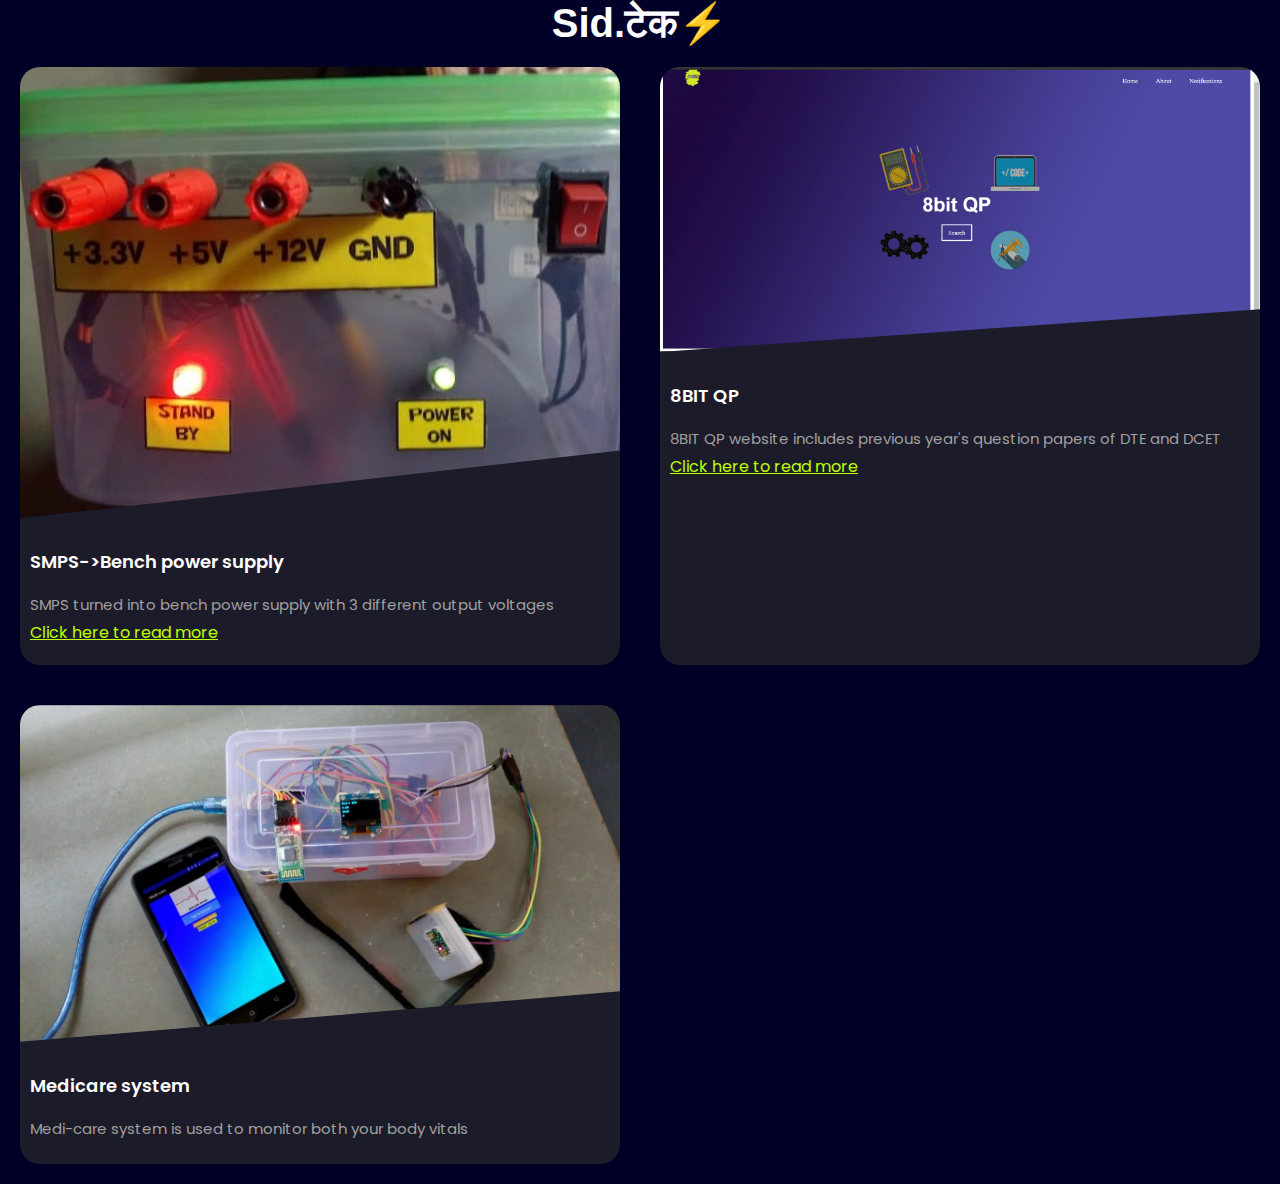
<file: index.html>
<!DOCTYPE html>
<html>
<head>
   
    <title>sid.tech</title>
    <!--Google Font-->
    <link href="https://fonts.googleapis.com/css2?family=Poppins:wght@400;600&display=swap" rel="stylesheet">
    <!--Stylesheet-->
    <link rel="stylesheet" href="css/style.css">
</head>
<body>
   
    <h1>Sid.टेक⚡</h1>
    <div class="cards">
        <div class="card card1">
            <div class="container">
                <img src="power_supply/power.jpeg" alt="power">
                
            </div>
            <div class="details">
                	
                <h3>SMPS->Bench power supply</h3>
                
                <p>SMPS turned into bench power supply with 3 different output voltages</p>
                    <a href="powersupply.html" style="color:#bfff00">Click here to read more</a>
            </div>
        </div>
        <div class="card card2">
            <div class="container">
                <img src="website/web.png" alt="web">
            </div>
            <div class="details">
                <h3>8BIT QP</h3>
                <p>
                    8BIT QP website includes previous year's question papers of DTE and DCET</p>
                    <a href="web.html" style="color:#bfff00">Click here to read more</a>
            </div>
        </div>
        <div class="card card3">
            <div class="container">
                <img src="med.jpeg" alt="med">
            </div>
            <div class="details">
                <h3>Medicare system</h3>
                <p>Medi-care system is used to monitor both your body vitals</p>
            </div>
        </div>
       
        

    </div>
</body>
</html>
</file>
<file: css/style.css>
*{
    padding: 0;
    margin: 0;
    box-sizing: border-box;
}
body{
    background-color: #000029;
    height: 100vh;
    display: grid;
    place-items: center center;
    font-family: 'Poppins',sans-serif;
}
.cards{
    display: grid;
    grid-template-columns: repeat(auto-fit,minmax(400px,1fr));
    padding: 20px;
    grid-gap: 40px;
}
.card{
    background-color: #1c1b29;
    border-radius: 20px;
    box-shadow: 0 0 30px rgba(0,0,0,0.18);
}
.container{
    position: relative;
    clip-path: polygon(0 0,100% 0, 100% 85%, 0 100%);
}
img{
    width: 100%;
    display: block;
    border-radius: 20px 20px 0 0;
}
.container:after{
    content: "";
    height: 100%;
    width: 100%;
    position: absolute;
    top: 0;
    left: 0;
    border-radius: 20px 20px 0 0;
    opacity: 0;
}
.card1>.container:after{
    background-image: linear-gradient(
        135deg,
        #0100ec,
        #fb36f4
    );
}
.card2>.container:after{
    background-image: linear-gradient(
        135deg,
        #2bdce3,
        #42ffdb
    );
}
.card3>.container:after{
    background-image: linear-gradient(
        135deg,
        #ffab1d,
        #f8501c
    );
}

.details{
    padding: 20px 10px;
}
.details>h3{
    color: #ffffff;
    font-weight: 600;
    font-size: 18px;
    margin: 10px 0 15px 0;
}
.details>p{
    color: #a0a0a0;
    font-size: 15px;
    line-height: 30px;
    font-weight: 400;
}
h1{
    font-size: 40px;
    font-family: 'Trebuchet MS', 'Lucida Sans Unicode', 'Lucida Grande', 'Lucida Sans', Arial, sans-serif;
    color: #ffffff;
}
.card4>.container:after{
    background-image: linear-gradient(
        135deg,
        #ffab1d,
        #f8501c
    );
}
</file>
